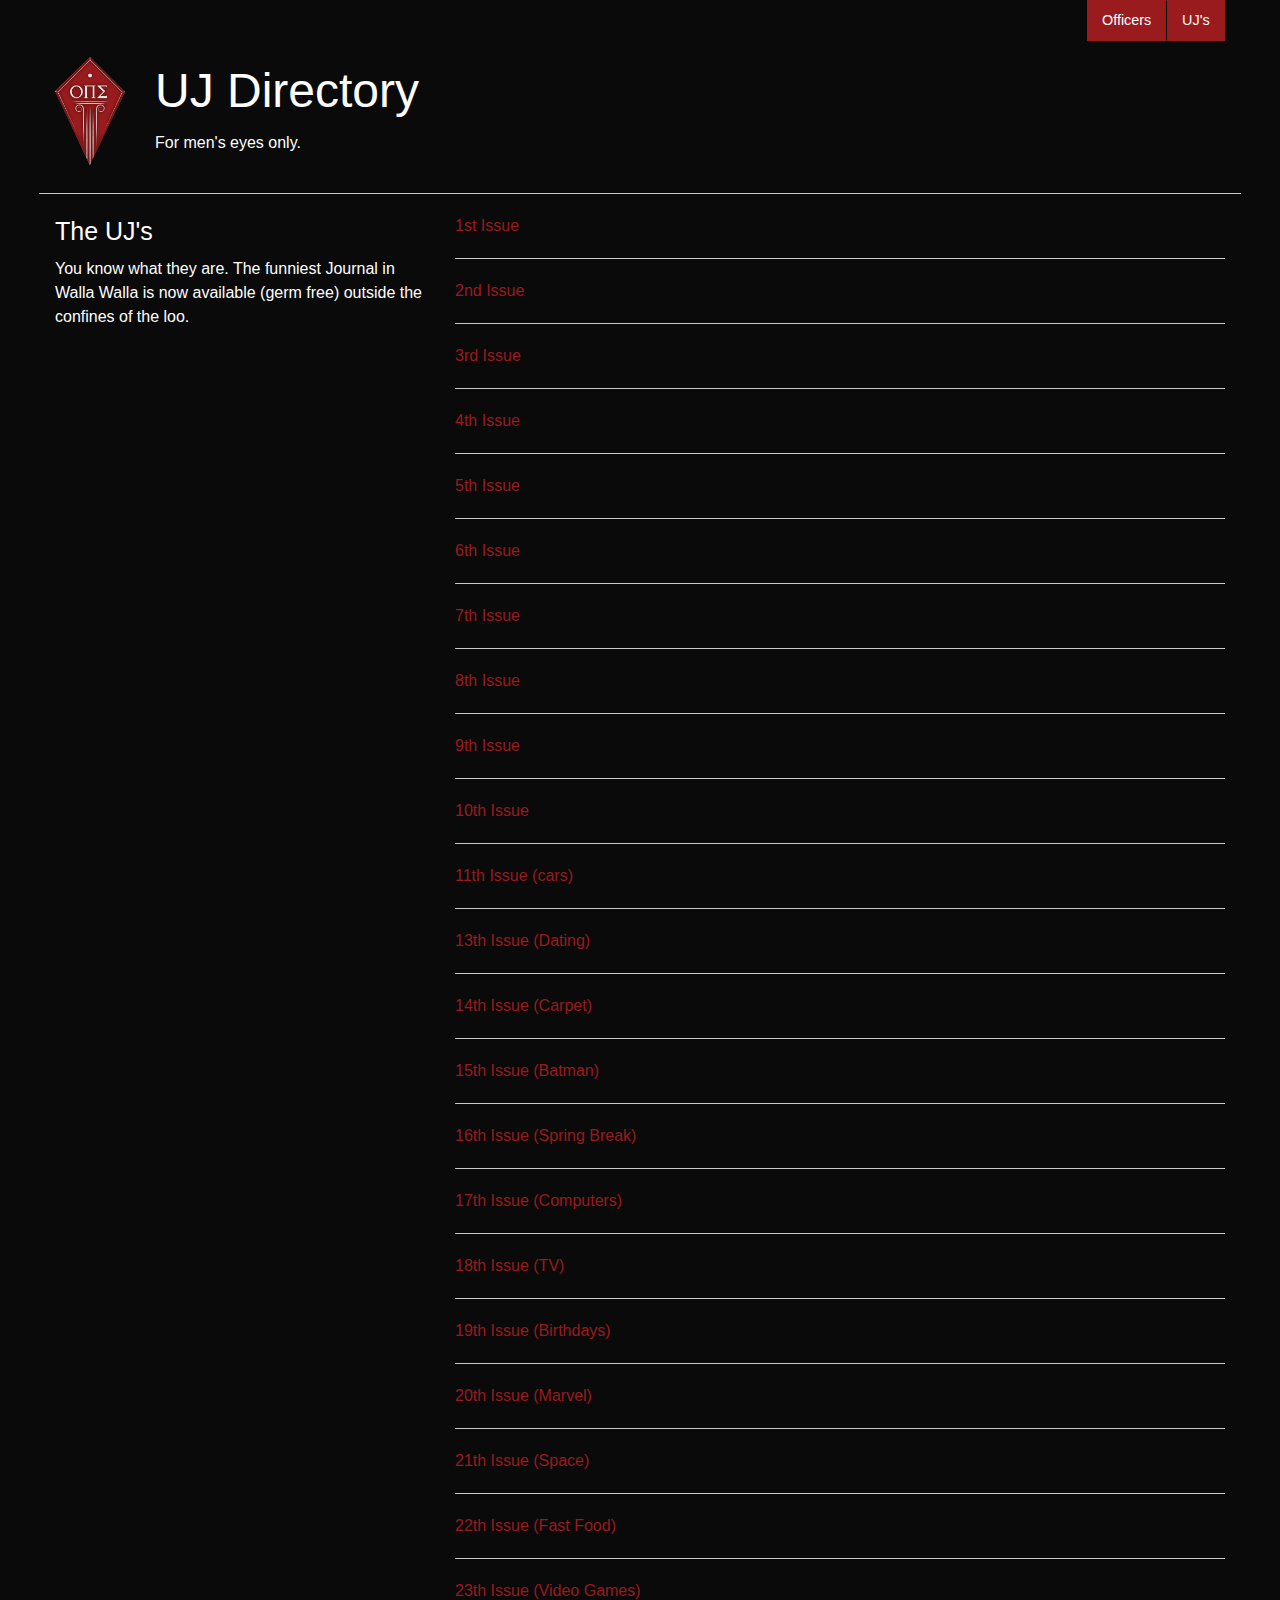
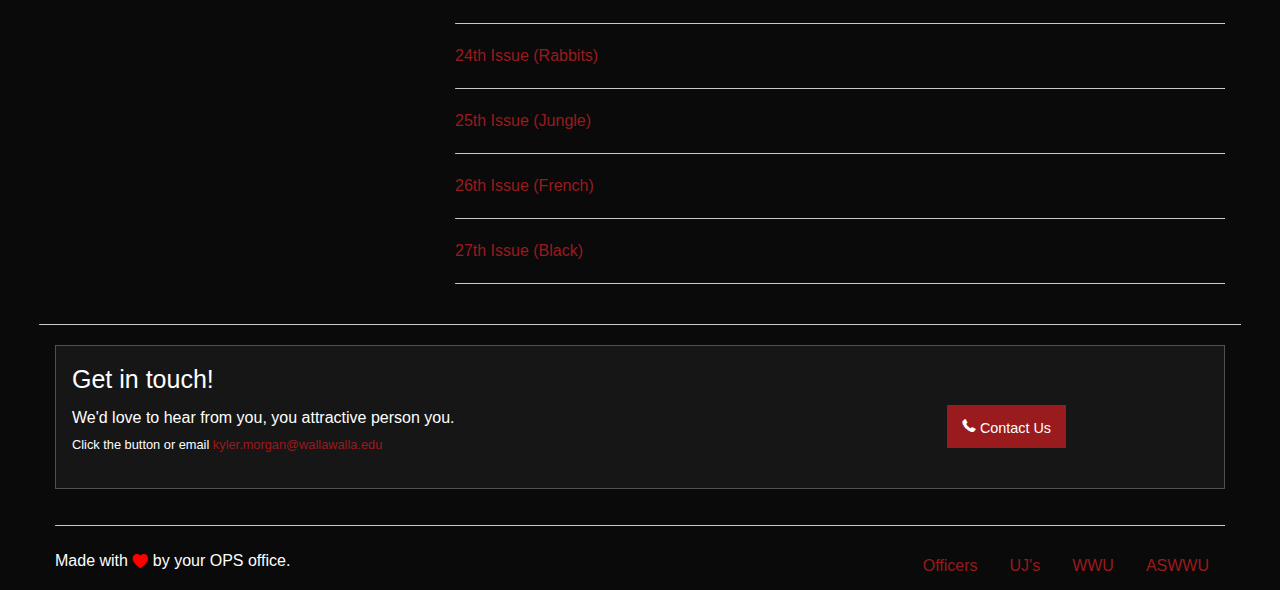
<file: UJ/index.html>
<!DOCTYPE html>
<html class="no-js" lang="en">
  <head>
    <meta charset="utf-8" />
    <meta name="viewport" content="width=device-width, initial-scale=1.0" />
    <title>OPS</title>

    <!--Foundation-->
    <link rel="stylesheet" href="../foundicons/stylesheets/general_foundicons.css">
    <link rel="stylesheet" href="../css/foundation.min.css" />
    <script src="../js/vendor/jquery.js"></script>
    <script src="../js/foundation.min.js"></script>

    <!--UJ-->
    <script src="../js/uj.js"></script>
    <script src="../api/data.js"></script>
  </head>
  <body>
    <!--Header-->
    <div class="row">
      <div class="large-12 columns">
        <div class="float-right button-group">
          <a href="../officers/" class="button">Officers</a>
         <a href="../UJ/" class="button"> UJ's</a>
       </div>
       </div>
   </div>

   <!--Title-->
   <div class="row">
     <div class="small-4 medium-1 columns">
       <a href="../"><h1><img style="width:70px;" src="../OPS 1 Red.png"/></h1></a>
     </div>
     <div class="small-8 medium-11 columns"><h1>UJ Directory</h1><h6>For men's eyes only.</h6></div>
   </div>
   <!--Main content-->
   <hr>
   <div class="row">
     <div class="small-12 medium-4 columns">
       <h4>The UJ's </h4>
       You know what they are. The funniest Journal in Walla Walla is now available (germ free) outside the confines of the loo.
    </div>
    <div id="ujs" class="small-12 medium-8 columns">

    </div>
   </div>
   <hr>
   <!--Get in Touch-->
   <div class="row">
   <div class="large-12 columns">
     <div class="callout">
       <h4>Get in touch!</h4>
       <div class="row">
         <div class="large-9 columns">
           <p>We'd love to hear from you, you attractive person you.<br><small class="grey-text">Click the button or email <a href='mailto:kyler.morgan@wallawalla.edu'>kyler.morgan@wallawalla.edu</a></small></p>
         </div>
         <div class="large-3 columns">
           <a data-tooltip aria-haspopup="true" data-options="hover_delay: 50;" title="Email kyler.morgan@wallawalla.edu" href="mailto:kyler.morgan@wallawalla.edu" target="_top" class="radius button right"><i class="foundicon-phone"></i> Contact Us</a>
         </div>
       </div>
     </div>
   </div>
   </div>

   <!--Footer-->
   <footer class="row">
   <div class="large-12 columns">
     <hr/>
     <div class="row">
       <div class="large-6 columns">
         <p>Made with <i class="foundicon-heart" style="position:relative;color:red;top:3px;"></i> by your OPS office.</p>
       </div>
       <div class="large-6 columns">
         <ul class="menu float-right">
           <li><a href="/officers/">Officers</a></li>
           <li><a href="/UJ/">UJ's</a></li>
           <li><a href="https://wallawalla.edu">WWU</a></li>
           <li><a href="https://aswwu.com">ASWWU</a></li>
         </ul>
       </div>
     </div>
   </div>
   </footer>

    <script>
      $(document).foundation();
      (function(i,s,o,g,r,a,m){i['GoogleAnalyticsObject']=r;i[r]=i[r]||function(){
      (i[r].q=i[r].q||[]).push(arguments)},i[r].l=1*new Date();a=s.createElement(o),
      m=s.getElementsByTagName(o)[0];a.async=1;a.src=g;m.parentNode.insertBefore(a,m)
      })(window,document,'script','//www.google-analytics.com/analytics.js','ga');
      ga('create', 'UA-70030665-1', 'auto');
      ga('send', 'pageview', document.location.pathname);
    </script>
  </body>
</html>
</file>
<file: foundicons/stylesheets/general_foundicons.css>
/* font-face */
@font-face {
  font-family: "GeneralFoundicons";
  src: url("../fonts/general_foundicons.eot");
  src: url("../fonts/general_foundicons.eot?#iefix") format("embedded-opentype"), url("../fonts/general_foundicons.woff") format("woff"), url("../fonts/general_foundicons.ttf") format("truetype"), url("../fonts/general_foundicons.svg#GeneralFoundicons") format("svg");
  font-weight: normal;
  font-style: normal;
}

/* global foundicon styles */
[class*="foundicon-"] {
  display: inline;
  width: auto;
  height: auto;
  line-height: inherit;
  vertical-align: baseline;
  background-image: none;
  background-position: 0 0;
  background-repeat: repeat;
}

[class*="foundicon-"]:before {
  font-family: "GeneralFoundicons";
  font-weight: normal;
  font-style: normal;
  text-decoration: inherit;
}

/* icons */
.foundicon-settings:before {
  content: "\f000";
}

.foundicon-heart:before {
  content: "\f001";
}

.foundicon-star:before {
  content: "\f002";
}

.foundicon-plus:before {
  content: "\f003";
}

.foundicon-minus:before {
  content: "\f004";
}

.foundicon-checkmark:before {
  content: "\f005";
}

.foundicon-remove:before {
  content: "\f006";
}

.foundicon-mail:before {
  content: "\f007";
}

.foundicon-calendar:before {
  content: "\f008";
}

.foundicon-page:before {
  content: "\f009";
}

.foundicon-tools:before {
  content: "\f00a";
}

.foundicon-globe:before {
  content: "\f00b";
}

.foundicon-home:before {
  content: "\f00c";
}

.foundicon-quote:before {
  content: "\f00d";
}

.foundicon-people:before {
  content: "\f00e";
}

.foundicon-monitor:before {
  content: "\f00f";
}

.foundicon-laptop:before {
  content: "\f010";
}

.foundicon-phone:before {
  content: "\f011";
}

.foundicon-cloud:before {
  content: "\f012";
}

.foundicon-error:before {
  content: "\f013";
}

.foundicon-right-arrow:before {
  content: "\f014";
}

.foundicon-left-arrow:before {
  content: "\f015";
}

.foundicon-up-arrow:before {
  content: "\f016";
}

.foundicon-down-arrow:before {
  content: "\f017";
}

.foundicon-trash:before {
  content: "\f018";
}

.foundicon-add-doc:before {
  content: "\f019";
}

.foundicon-edit:before {
  content: "\f01a";
}

.foundicon-lock:before {
  content: "\f01b";
}

.foundicon-unlock:before {
  content: "\f01c";
}

.foundicon-refresh:before {
  content: "\f01d";
}

.foundicon-paper-clip:before {
  content: "\f01e";
}

.foundicon-video:before {
  content: "\f01f";
}

.foundicon-photo:before {
  content: "\f020";
}

.foundicon-graph:before {
  content: "\f021";
}

.foundicon-idea:before {
  content: "\f022";
}

.foundicon-mic:before {
  content: "\f023";
}

.foundicon-cart:before {
  content: "\f024";
}

.foundicon-address-book:before {
  content: "\f025";
}

.foundicon-compass:before {
  content: "\f026";
}

.foundicon-flag:before {
  content: "\f027";
}

.foundicon-location:before {
  content: "\f028";
}

.foundicon-clock:before {
  content: "\f029";
}

.foundicon-folder:before {
  content: "\f02a";
}

.foundicon-inbox:before {
  content: "\f02b";
}

.foundicon-website:before {
  content: "\f02c";
}

.foundicon-smiley:before {
  content: "\f02d";
}

.foundicon-search:before {
  content: "\f02e";
}
</file>
